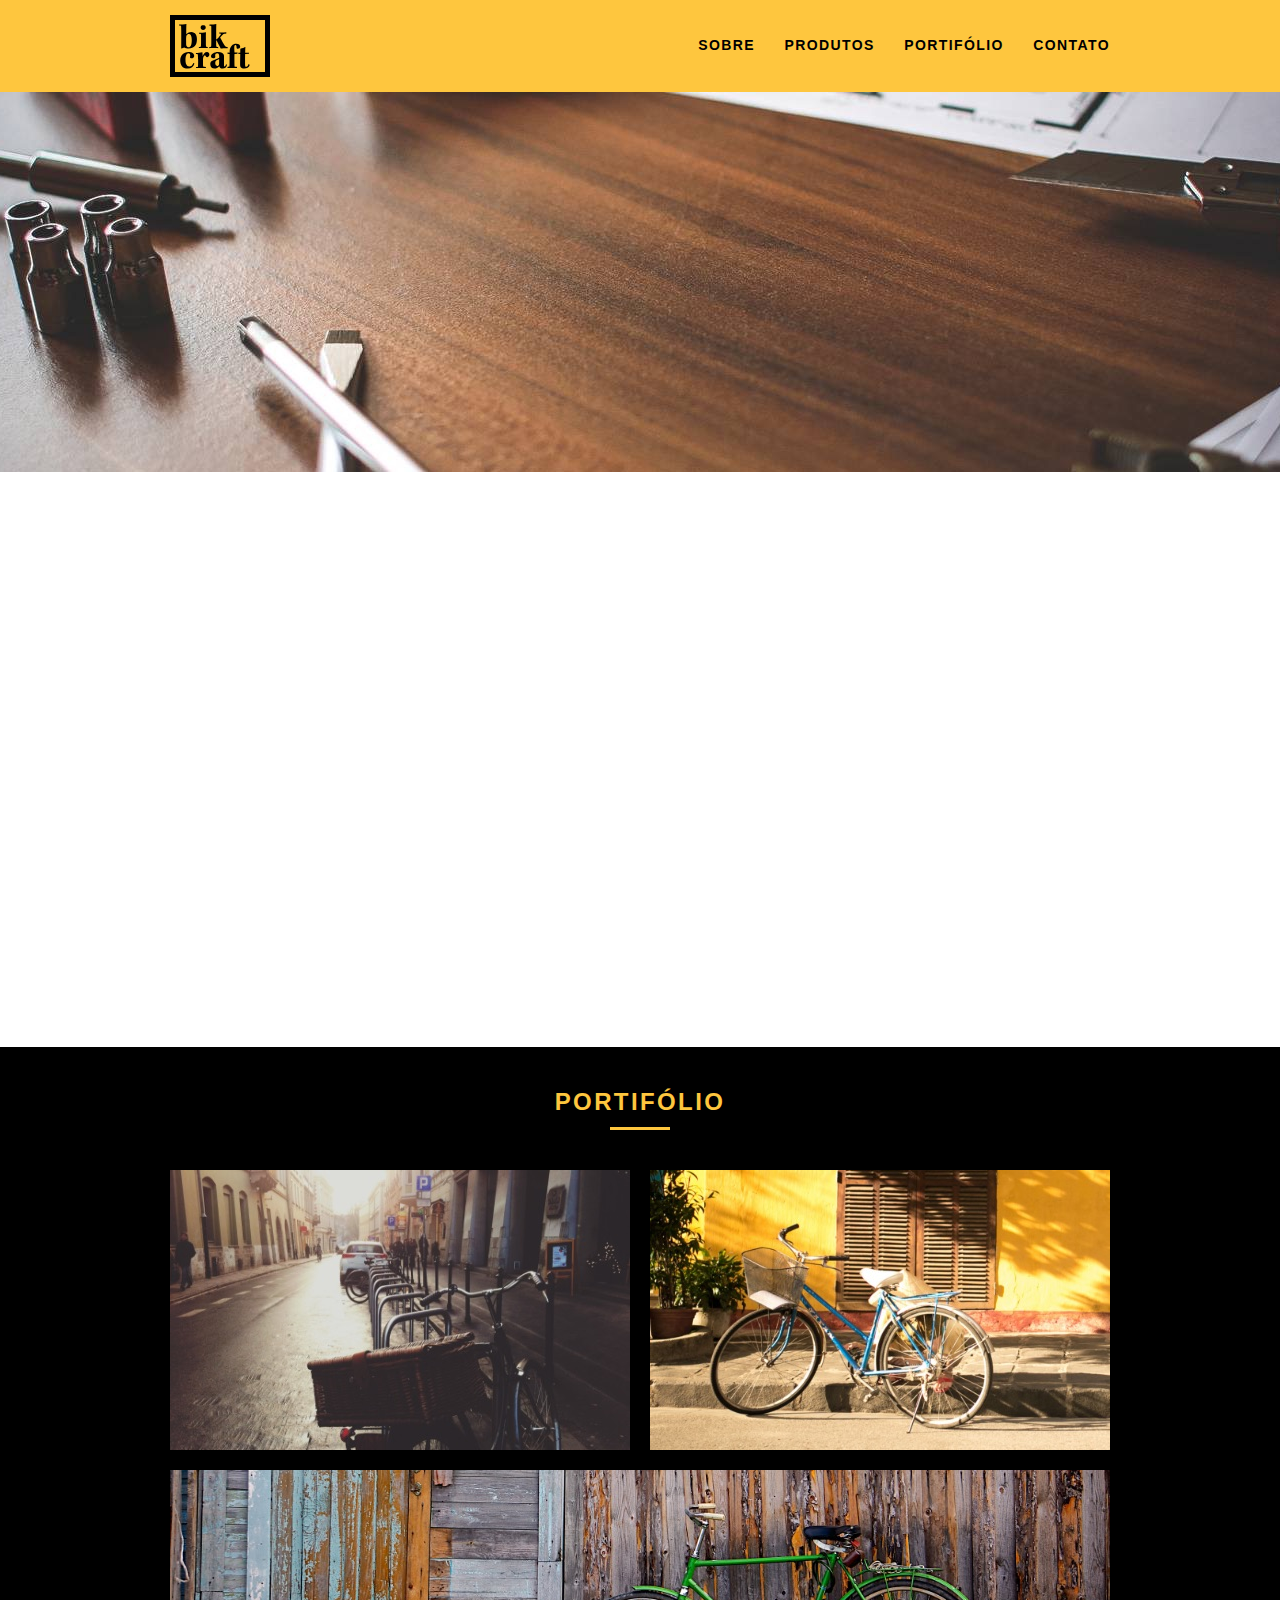
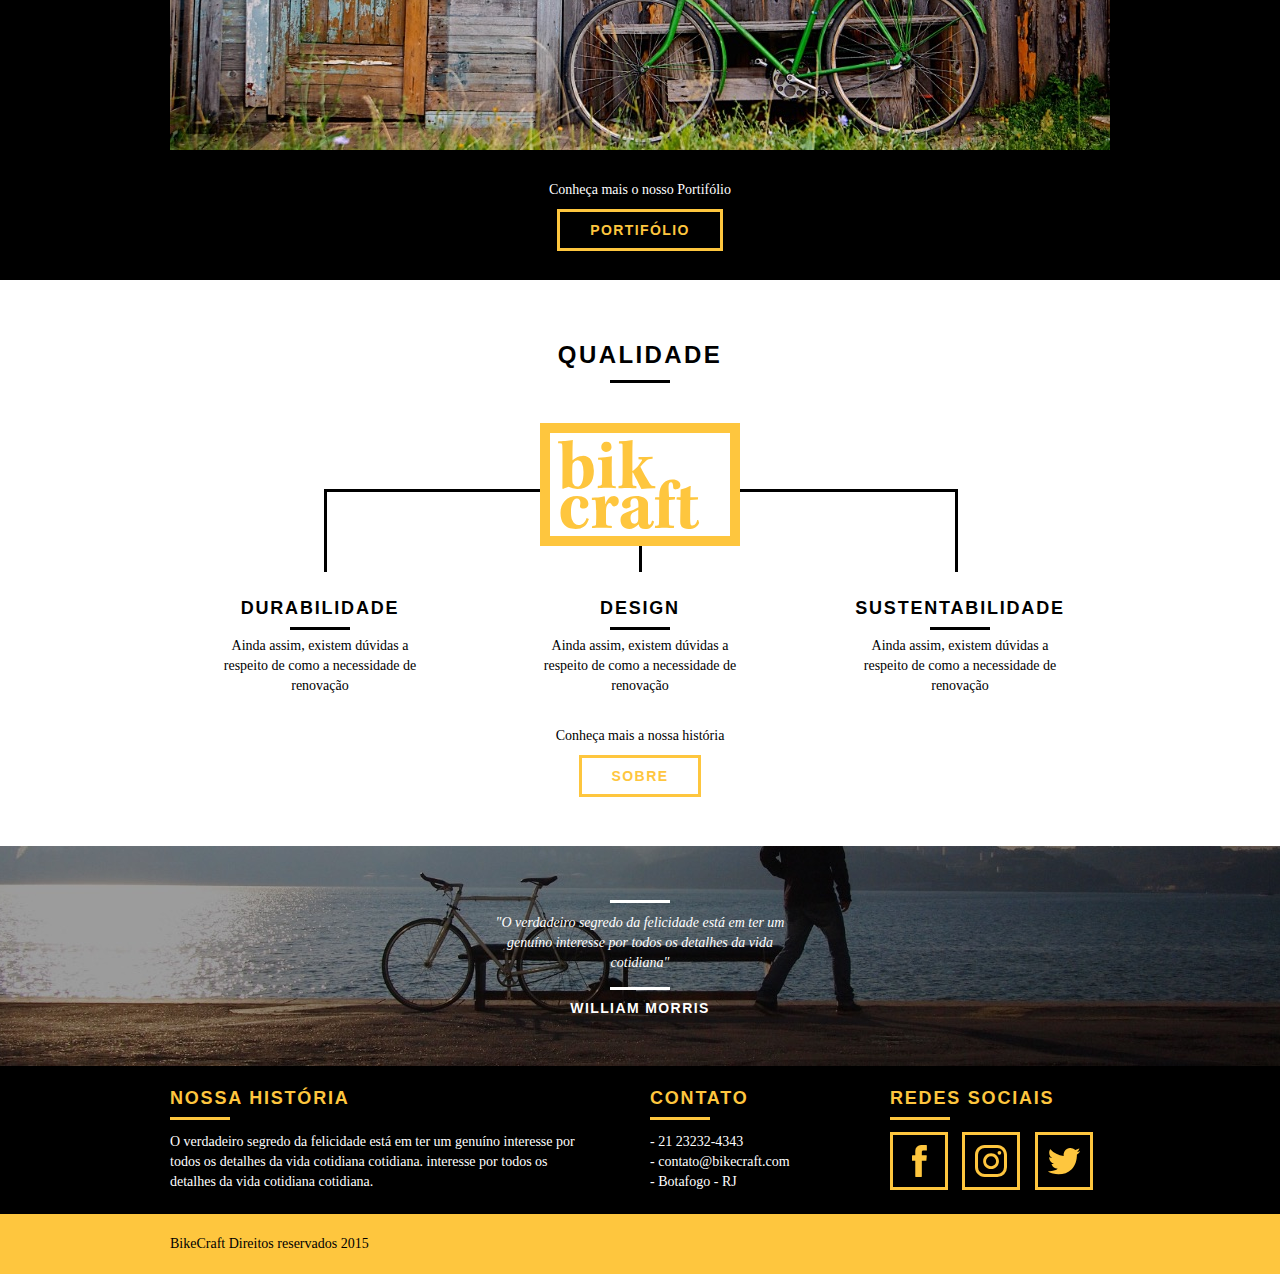
<file: index.html>
<!DOCTYPE html>
<html lang="pt-br">
	<head>
		<meta charset="utf-8">
		<title>Bikcraft</title>
		<link rel="stylesheet" href="css/normalize.css">
		<link rel="stylesheet" href="css/reset.css">
		<link rel="stylesheet" href="css/grid.css">
		<link rel="stylesheet" href="css/style.css">
		<link rel="stylesheet" href="css/responsivo.css">
		<script>document.documentElement.classList.add('js')</script>
	</head>
	<body>
			<header class= "header">
				<div class="container">
					<a href="index.html" class="grid-4">
						<img src="img/bikcraft.svg" alt="Bikcraft">
					</a>
					<nav class="grid-12 header_menu">
						<ul>
							<li><a href="sobre.html">Sobre </a></li>
							<li><a href="produtos.html">Produtos </a></li>
							<li><a href="portifolio.html">Portifólio </a></li>
							<li><a href="contato.html">Contato</a></li>
						</ul>
					</nav>
				</div>
			</header> 
			<section class="introducao" >
				<div class="container">
					<h1 data-anime = "400" class="fadeInDown" >Bicicletas Feitas a Mão</h1>
					<blockquote  data-anime = "800" class="fadeInDown quote-externo">
						<p>não tenha nada em sua casa que você não considere útil ou acretida ser bonito</p>
						<cite>WILLIAM MORRIS</cite>
					</blockquot>
					<a href="produtos.html"  data-anime = "1200" class="btn">Orçamento</a>
				</div>
			</section>

			<section class="container produtos fadeInDown"   data-anime = "1600">
				<h2 class="subtitulo">Produtos</h2>
				<ul class="produtos_list">
					<li class="grid-1-3">
						<div class="produtos_icone">
							<img src="img/produtos/passeio.svg" alt="Bikecraft passeio">
						</div>
						<h3>Passeio</h3>
						<p>Ainda assim, existem dúvidas a respeito de como a necessidade de renovação.</p>
					</li>

					<li class="grid-1-3">
						<div class="produtos_icone">
							<img src="img/produtos/esporte.svg" alt="Bikecraft passeio">
						</div>
						<h3>Esporte</h3>
						<p>Ainda assim, existem dúvidas a respeito de como a necessidade de renovação.</p>
					</li>

					<li class="grid-1-3">
						<div class="produtos_icone">
							<img src="img/produtos/retro.svg" alt="Bikecraft passeio">
						</div>
						<h3>Retro</h3>
						<p>Ainda assim, existem dúvidas a respeito de como a necessidade de renovação.</p>
					</li>
				
				</ul>

				<div class="call-to-action" >
					<p>Clique aqui e veja</p>
					<a href="produtos.html" class="btn btn-preto" >Produtos </a>
				</div>
			</section>

			<section class="portifolio">
				<div class="container">
					<h2 class="subtitulo" >Portifólio</h2>
					<ul class="portifolio_list">
						<li class="grid-8" > <img src="img/portfolio/retro.jpg" alt="Bicicleta Retro" > </img> </li>
						<li class="grid-8"> <img src="img/portfolio/passeio.jpg" alt="Bicicleta Passeio" > </img> </li>
						<li class="grid-16"> <img src="img/portfolio/esporte.jpg" alt="Bicicleta Esporte" > </img> </li>
					</ul>
					<div class="call-to-action" >
						<p>Conheça mais o nosso Portifólio</p>
						<a href="portifolio.html" class="btn " >Portifólio</a>
					</div>
				</div>
			</section>

			<section class="qualidade container" >
				<h2 class="subtitulo">Qualidade</h2>
				<img src="img/bikcraft-qualidade.svg" alt="BikeCraft">
				<ul class="qualidade_list">
					<li class="grid-1-3" >
						<h3>Durabilidade</h3>
						<p>Ainda assim, existem dúvidas a respeito de como a necessidade de renovação </p>
					</li>
					<li class="grid-1-3">
						<h3>Design</h3>
						<p>Ainda assim, existem dúvidas a respeito de como a necessidade de renovação </p>
					</li>
					<li class="grid-1-3">
						<h3>Sustentabilidade</h3>
						<p>Ainda assim, existem dúvidas a respeito de como a necessidade de renovação </p>
					</li>
				</ul>
				<div class="call-to-action" >
					<p>Conheça mais a nossa história</p>
					<a href="sobre.html" class="btn btn-preto" >Sobre</a>
				</div>
			</section>
			<section class="quebra">
				<blockquote class="quote-externo container">
					<p>"O verdadeiro segredo da felicidade está em ter um genuíno interesse por todos os detalhes da vida cotidiana"</p>
					<cite>WILLIAM MORRIS</cite>
				</blockquot>
			</section>

			<footer >
				<div class="footer">
					<div class="container">

						<div class="grid-8 footer_historia">
							<h3>Nossa História</h3>
							<p>O verdadeiro segredo da felicidade está em ter um genuíno interesse por todos os
								detalhes da vida cotidiana cotidiana. interesse por todos os detalhes da vida cotidiana cotidiana.
							</p>	
						</div>

						<div class="grid-4 footer_contato">
							<h3>Contato</h3>
							<ul>
								<li>- 21 23232-4343</li>
								<li>- contato@bikecraft.com</li>
								<li>- Botafogo - RJ</li>
							</ul>
						</div>
						<div class="grid-4 footer_redes">
							<h3>Redes Sociais</h3>
							<ul>
								<li> <a href="http://facebok.com" target="_blank" > <img src = "img/redes-sociais/facebook.svg"> </a> </li>
								<li> <a href="http://instagram.com" target="_blank" > <img src = "img/redes-sociais/instagram.svg"> </a> </li>
								<li> <a href="http://twitter.com" target="_blank" > <img src = "img/redes-sociais/twitter.svg"> </a> </li>
							</ul>
						</div>

					</div>
				</div>

				<div class="copy">
					<div class="container">
						<p class="grid-16">
							BikeCraft Direitos reservados 2015
						</p>
					</div>
				</div>

			</footer>
		<script src="./js/simple-anime.js"></script>
		<script src="./js/script.js"></script>

	</body>
</html>
</file>
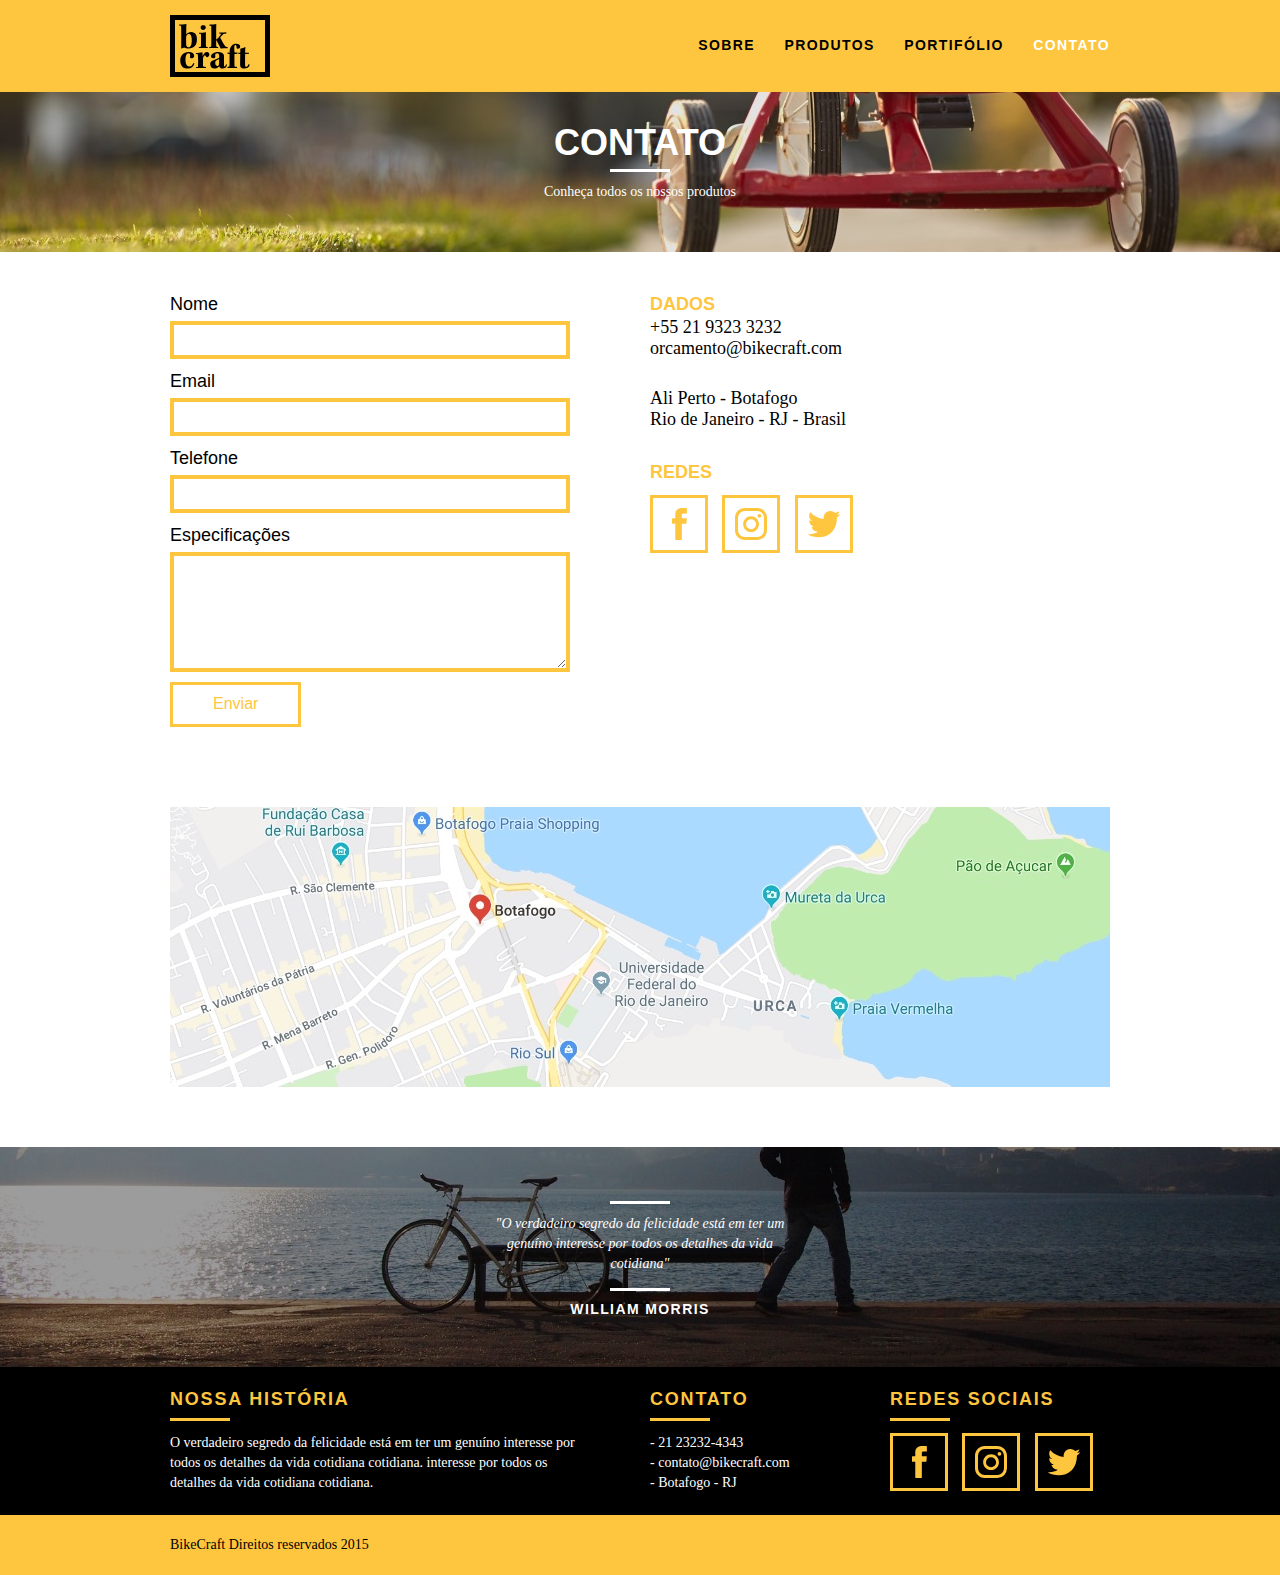
<file: contato.html>
<!DOCTYPE html>
<html lang="pt-br">
	<head>
		<meta charset="utf-8">
		<title>Bikcraft - Sobre</title>
		<link rel="stylesheet" href="css/normalize.css">
		<link rel="stylesheet" href="css/reset.css">
		<link rel="stylesheet" href="css/grid.css">
		<link rel="stylesheet" href="css/style.css">
		<link rel="stylesheet" href="css/contato.css">
		<link rel="stylesheet" href="css/responsivo.css">
		<script>document.documentElement.classList.add('js')</script>
	</head>
	<body>
			<header class= "header">
				<div class="container">
					<a href="index.html" class="grid-4">
						<img src="img/bikcraft.svg" alt="Bikcraft">
					</a>
					<nav class="grid-12 header_menu">
						<ul>
							<li><a href="sobre.html">Sobre </a></li>
							<li><a href="produtos.html" >Produtos </a></li>
							<li><a href="portifolio.html">Portifólio </a></li>
							<li><a href="contato.html" class="menu-ativo">Contato</a></li>
						</ul>
					</nav>
				</div>
			</header>
			<section class="introducao-interna interna-contato" >
				<div class="container">
					<h1>Contato</h1>
					<p>Conheça todos os nossos produtos</p>
				</div>
			</section>

			<section class="contato container">
				<form id="form-orcamento" class="contato-form grid-8">
					<label for="nome">Nome</label>
					<input type="text" id="nome">

					<label for="email">Email</label>
					<input type="text" id="email">
					<label for="telefone">Telefone</label>
					<input type="text" id="telefone">

					<label for="espec">Especificações</label>
					<textarea id="espec"></textarea>

					<button type="submit" class="btn-preto">Enviar</button>
				</form>
					<div class="contato_dados grid-8">
						<h3>Dados</h3>
						<span>+55 21 9323 3232</span>
						<span>orcamento@bikecraft.com</span>
						<span>Ali Perto - Botafogo</span>
						<span>Rio de Janeiro - RJ - Brasil</span>
						<h3>Redes</h3>
						<ul>
							<li> <a href="http://facebok.com" target="_blank" > <img src = "img/redes-sociais/facebook.svg"> </a> </li>
							<li> <a href="http://instagram.com" target="_blank" > <img src = "img/redes-sociais/instagram.svg"> </a> </li>
							<li> <a href="http://twitter.com" target="_blank" > <img src = "img/redes-sociais/twitter.svg"> </a> </li>
						</ul>
					</div>
			</section>
			<section class="container contato-mapa">
				<a class="grid-16" href="http://google.com" target="_blank"><img src="img/endereco-bikcraft.jpg" alt="Endereço BikeCraft"></a>
			</section>



			<section class="quebra">
				<blockquote class="quote-externo container">
					<p>"O verdadeiro segredo da felicidade está em ter um genuíno interesse por todos os detalhes da vida cotidiana"</p>
					<cite>WILLIAM MORRIS</cite>
				</blockquot>
			</section>

			<footer >
				<div class="footer">
					<div class="container">

						<div class="grid-8 footer_historia">
							<h3>Nossa História</h3>
							<p>O verdadeiro segredo da felicidade está em ter um genuíno interesse por todos os
								detalhes da vida cotidiana cotidiana. interesse por todos os detalhes da vida cotidiana cotidiana.
							</p>	
						</div>

						<div class="grid-4 footer_contato">
							<h3>Contato</h3>
							<ul>
								<li>- 21 23232-4343</li>
								<li>- contato@bikecraft.com</li>
								<li>- Botafogo - RJ</li>
							</ul>
						</div>
						<div class="grid-4 footer_redes">
							<h3>Redes Sociais</h3>
							<ul>
								<li> <a href="http://facebok.com" target="_blank" > <img src = "img/redes-sociais/facebook.svg"> </a> </li>
								<li> <a href="http://instagram.com" target="_blank" > <img src = "img/redes-sociais/instagram.svg"> </a> </li>
								<li> <a href="http://twitter.com" target="_blank" > <img src = "img/redes-sociais/twitter.svg"> </a> </li>
							</ul>
						</div>

					</div>
				</div>

				<div class="copy">
					<div class="container">
						<p class="grid-16">
							BikeCraft Direitos reservados 2015
						</p>
					</div>
				</div>
			</footer>

	</body>
</html>
</file>
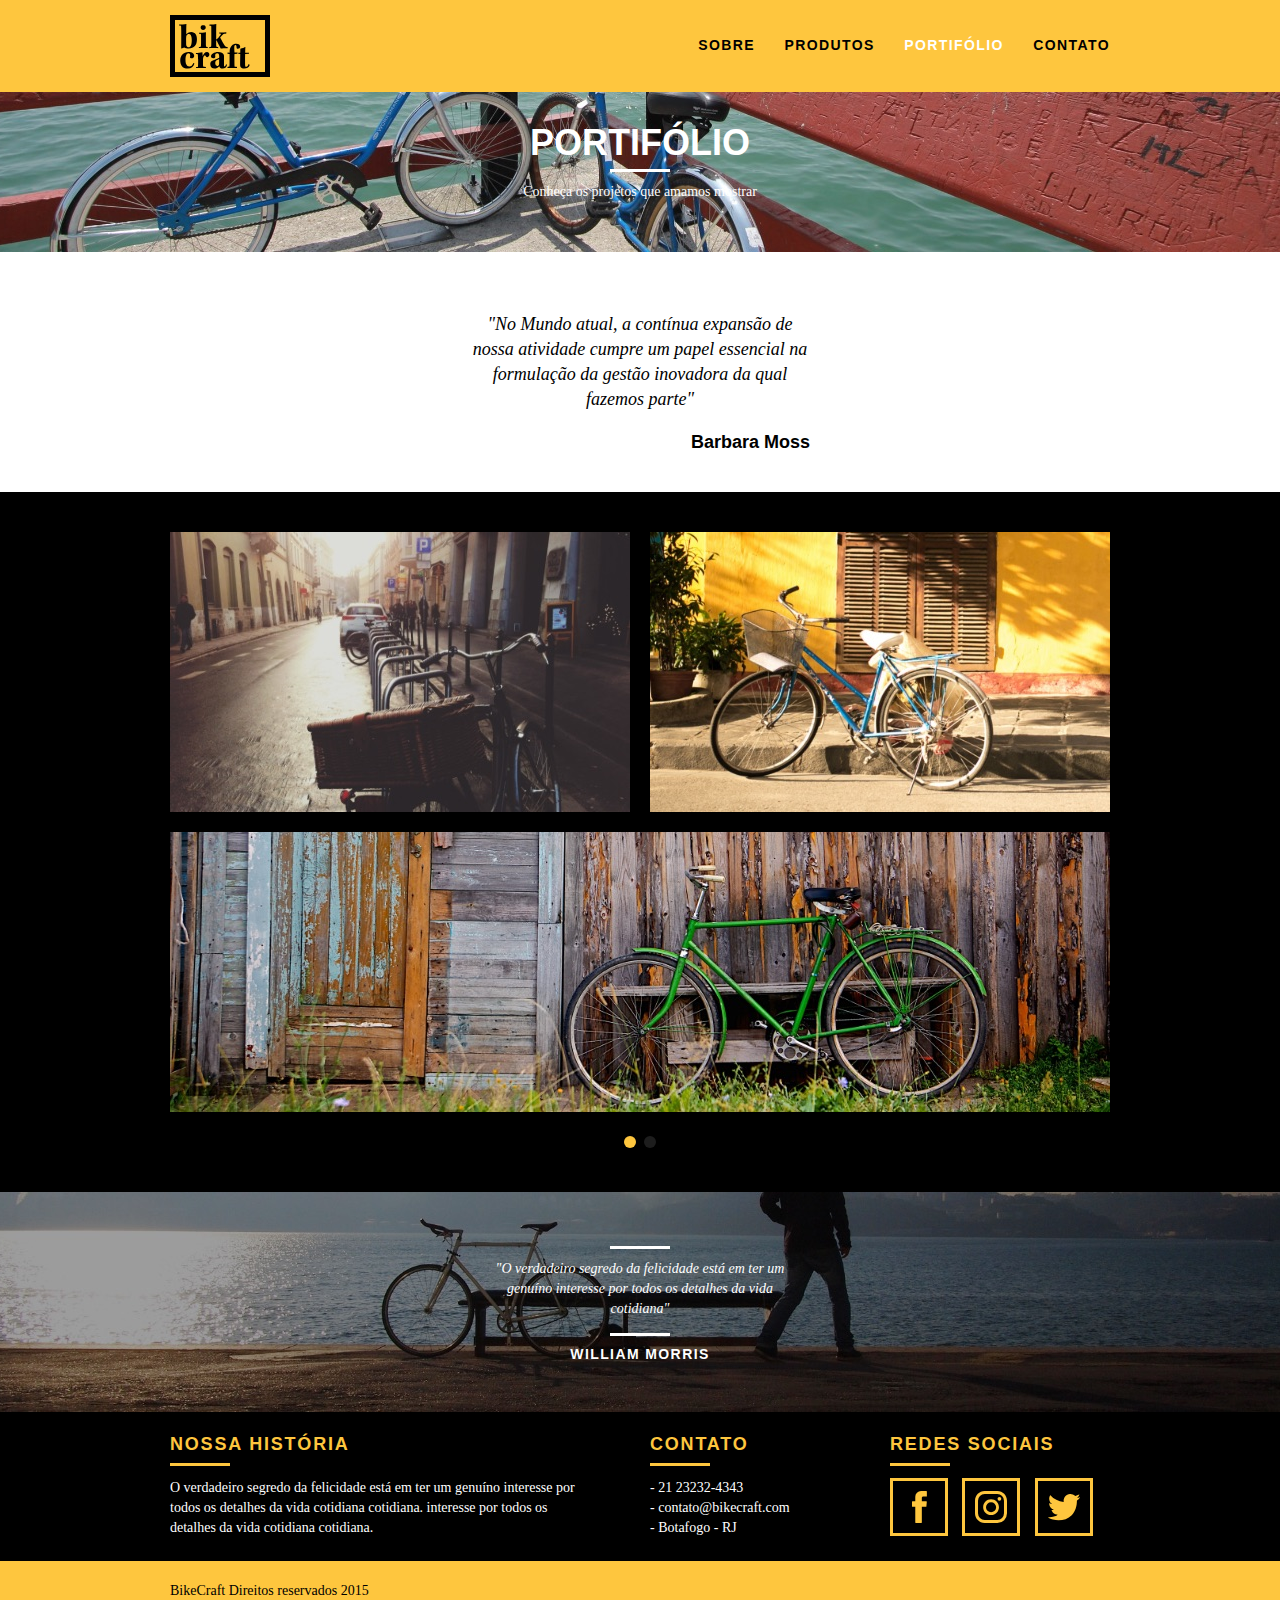
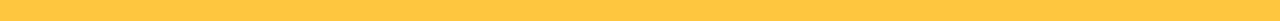
<file: portifolio.html>
<!DOCTYPE html>
<html lang="pt-br">
	<head>
		<meta charset="utf-8">
		<title>Bikcraft - Portifólio</title>
		<link rel="stylesheet" href="css/normalize.css">
		<link rel="stylesheet" href="css/reset.css">
		<link rel="stylesheet" href="css/grid.css">
		<link rel="stylesheet" href="css/style.css">
		<link rel="stylesheet" href="css/portifolio.css">
		<link rel="stylesheet" href="css/responsivo.css">
		<script>document.documentElement.classList.add('js')</script>
	</head>
	<body>
			<header class= "header">
				<div class="container">
					<a href="index.html" class="grid-4">
						<img src="img/bikcraft.svg" alt="Bikcraft">
					</a>
					<nav class="grid-12 header_menu">
						<ul>
							<li><a href="sobre.html" >Sobre </a></li>
							<li><a href="produtos.html">Produtos </a></li>
							<li><a href="portifolio.html" class="menu-ativo">Portifólio </a></li>
							<li><a href="contato.html">Contato</a></li>
						</ul>
					</nav>
				</div>
			</header>
			<section class="introducao-interna interna-portifolio" >
				<div class="container">
					<h1>Portifólio</h1>
					<p>Conheça os projetos que amamos mostrar</p>
				</div>
			</section>

			
			<section class="container"  data-slide="quote">
				<blockquote class="quote-cliente">
					<p>
						"No Mundo atual, a contínua expansão de nossa atividade cumpre um papel
						essencial na formulação da gestão inovadora da qual fazemos parte"
					</p>
					<cite>
						Barbara Moss
					</cite>
				</blockquote>

				<blockquote class="quote-cliente">
					<p>
						"Nada melhor do que dar um rolê com a minha bikeCraft na orla.
						Essa é a minha companheira mais fiel, nunca me traiu e está sem a minha disposição"
					</p>
					<cite>
						Jhony Rato
					</cite>
				</blockquote>

				<blockquote class="quote-cliente">
					<p>
						"No Mundo atual, a contínua expansão de nossa atividade cumpre um papel
						essencial na formulação da gestão inovadora da qual fazemos parte"
					</p>
					<cite>
						Benardo
					</cite>
				</blockquote>

			</section>

			<section class="portifolio">
				<div class="container" data-slide="portifolio">
					<ul class="portifolio_list">
						<li class="grid-8" > <img src="img/portfolio/retro.jpg" alt="Bicicleta Retro" > </img> </li>
						<li class="grid-8"> <img src="img/portfolio/passeio.jpg" alt="Bicicleta Passeio" > </img> </li>
						<li class="grid-16"> <img src="img/portfolio/esporte.jpg" alt="Bicicleta Esporte" > </img> </li>
					</ul>
					<ul class="portifolio_list">
						<li class="grid-8"> <img src="img/portfolio/passeio.jpg" alt="Bicicleta Passeio" > </img> </li>
						<li class="grid-8" > <img src="img/portfolio/retro.jpg" alt="Bicicleta Retro" > </img> </li>
						<li class="grid-16"> <img src="img/portfolio/esporte.jpg" alt="Bicicleta Esporte" > </img> </li>
					</ul>
				</div>
			</section>


			</section>
			<section class="quebra">
				<blockquote class="quote-externo container">
					<p>"O verdadeiro segredo da felicidade está em ter um genuíno interesse por todos os detalhes da vida cotidiana"</p>
					<cite>WILLIAM MORRIS</cite>
				</blockquote>
			</section>

			<footer >
				<div class="footer">
					<div class="container">

						<div class="grid-8 footer_historia">
							<h3>Nossa História</h3>
							<p>O verdadeiro segredo da felicidade está em ter um genuíno interesse por todos os
								detalhes da vida cotidiana cotidiana. interesse por todos os detalhes da vida cotidiana cotidiana.
							</p>	
						</div>

						<div class="grid-4 footer_contato">
							<h3>Contato</h3>
							<ul>
								<li>- 21 23232-4343</li>
								<li>- contato@bikecraft.com</li>
								<li>- Botafogo - RJ</li>
							</ul>
						</div>
						<div class="grid-4 footer_redes">
							<h3>Redes Sociais</h3>
							<ul>
								<li> <a href="http://facebok.com" target="_blank" > <img src = "img/redes-sociais/facebook.svg"> </a> </li>
								<li> <a href="http://instagram.com" target="_blank" > <img src = "img/redes-sociais/instagram.svg"> </a> </li>
								<li> <a href="http://twitter.com" target="_blank" > <img src = "img/redes-sociais/twitter.svg"> </a> </li>
							</ul>
						</div>

					</div>
				</div>

				<div class="copy">
					<div class="container">
						<p class="grid-16">
							BikeCraft Direitos reservados 2015
						</p>
					</div>
				</div>


			</footer>
			<script src="./js/simple-anime.js"></script>
			<script src="./js/simple-slide.js"></script>
			<script src="./js/script.js"></script>

	</body>
</html>
</file>
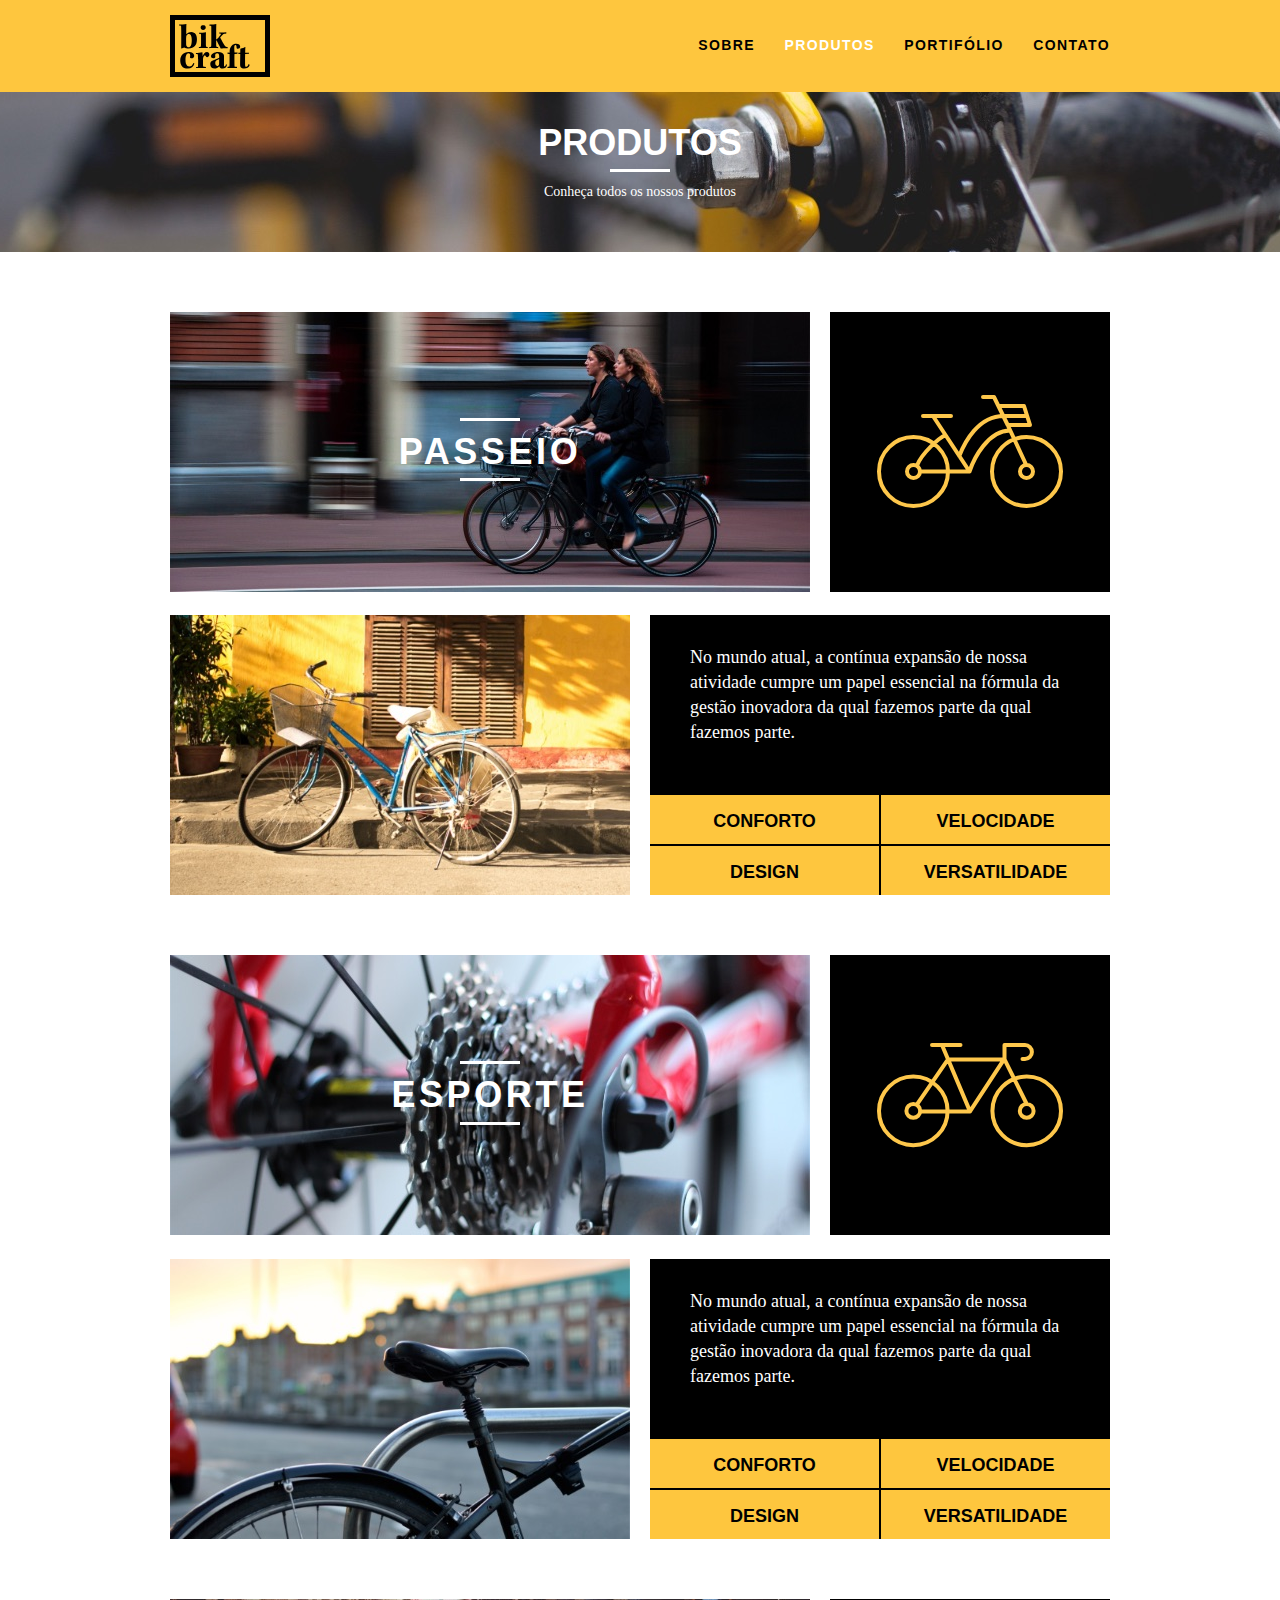
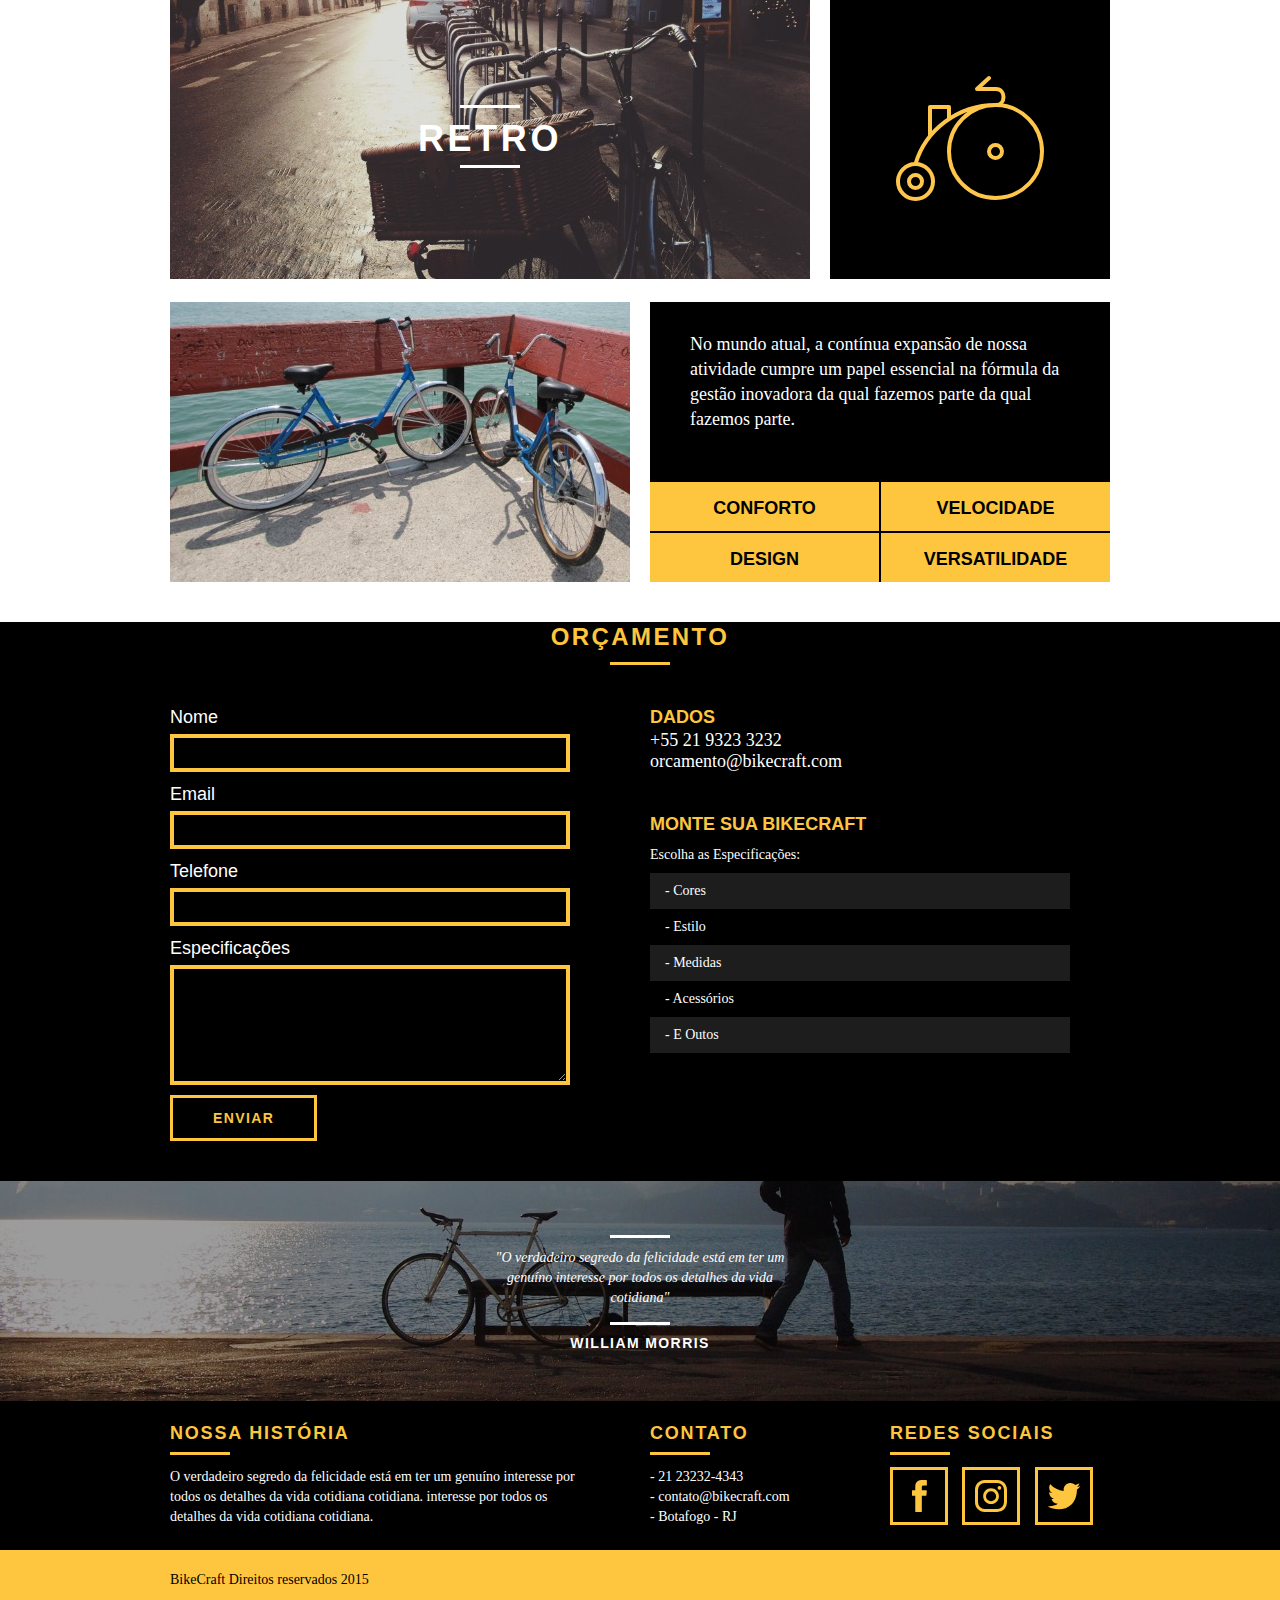
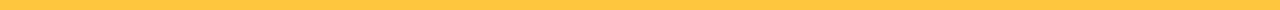
<file: produtos.html>
<!DOCTYPE html>
<html lang="pt-br">
	<head>
		<meta charset="utf-8">
		<title>Bikcraft - Sobre</title>
		<link rel="stylesheet" href="css/normalize.css">
		<link rel="stylesheet" href="css/reset.css">
		<link rel="stylesheet" href="css/grid.css">
		<link rel="stylesheet" href="css/style.css">
		<link rel="stylesheet" href="css/produtos.css">
		<link rel="stylesheet" href="css/responsivo.css">
		<script>document.documentElement.classList.add('js')</script>
	</head>
	<body>
			<header class= "header">
				<div class="container">
					<a href="index.html" class="grid-4">
						<img src="img/bikcraft.svg" alt="Bikcraft">
					</a>
					<nav class="grid-12 header_menu">
						<ul>
							<li><a href="sobre.html">Sobre </a></li>
							<li><a href="produtos.html" class="menu-ativo">Produtos </a></li>
							<li><a href="portifolio.html">Portifólio </a></li>
							<li><a href="contato.html">Contato</a></li>
						</ul>
					</nav>
				</div>
			</header>
			<section class="introducao-interna interna-produtos" >
				<div class="container">
					<h1>Produtos</h1>
					<p>Conheça todos os nossos produtos</p>
				</div>
			</section>


			<section class="container produto-item">
				<div class="grid-11">
					<img src="img/produtos/bikcraft-passeio-1.jpg" alt="passeio-BikeCraft">
					<h2>Passeio</h2>
				</div>
				<div class="grid-5 produto-icone">
					<img src="img/produtos/passeio.svg">
				</div>
				<div class="grid-8">
					<img src="img/produtos/bikcraft-passeio-2.jpg" alt="passeio-BikeCraft">
				</div>
				<div class="grid-8 produto-info">
					<p>No mundo atual, a contínua expansão de nossa atividade cumpre um papel essencial na
						fórmula da gestão inovadora da qual fazemos parte da qual fazemos parte.
					</p>
					<ul>
						<li>Conforto</li>
						<li>Velocidade</li>
						<li>Design</li>
						<li>Versatilidade</li>
					</ul>
				</div>

			</section>

			<section class="container produto-item">
				<div class="grid-11">
					<img src="img/produtos/bikcraft-esporte-1.jpg" alt="esporte-BikeCraft">
					<h2>Esporte</h2>
				</div>
				<div class="grid-5 produto-icone">
					<img src="img/produtos/esporte.svg">
				</div>
				<div class="grid-8">
					<img src="img/produtos/bikcraft-esporte-2.jpg" alt="esporte-BikeCraft">
				</div>
				<div class="grid-8 produto-info">
					<p>No mundo atual, a contínua expansão de nossa atividade cumpre um papel essencial na
						fórmula da gestão inovadora da qual fazemos parte da qual fazemos parte.
					</p>
					<ul>
						<li>Conforto</li>
						<li>Velocidade</li>
						<li>Design</li>
						<li>Versatilidade</li>
					</ul>
				</div>
			</section>

			<section class="container produto-item">
				<div class="grid-11">
					<img src="img/produtos/bikcraft-retro-1.jpg" alt="retro-BikeCraft">
					<h2>Retro</h2>
				</div>
				<div class="grid-5 produto-icone">
					<img src="img/produtos/retro.svg">
				</div>
				<div class="grid-8">
					<img src="img/produtos/bikcraft-retro-2.jpg" alt="retro-BikeCraft">
				</div>
				<div class="grid-8 produto-info">
					<p>No mundo atual, a contínua expansão de nossa atividade cumpre um papel essencial na
						fórmula da gestão inovadora da qual fazemos parte da qual fazemos parte.
					</p>
					<ul>
						<li>Conforto</li>
						<li>Velocidade</li>
						<li>Design</li>
						<li>Versatilidade</li>
					</ul>
				</div>
			</section>

			<section class="orcamento">
				<div class="container">
					<h2 class="subtitulo">Orçamento</h2>
					<form id="form-orcamento" class="form grid-8">
						<label for="nome">Nome</label>
						<input type="text" id="nome">

						<label for="email">Email</label>
						<input type="text" id="email">

						<label for="telefone">Telefone</label>
						<input type="text" id="telefone">

						<label for="espec">Especificações</label>
						<textarea id="espec"></textarea>

						<button type="submit" class="btn">Enviar</button>
					</form>
					<div class="orcamento_dados grid-8">
						<h3>Dados</h3>
						<span>+55 21 9323 3232</span>
						<span class="dados_email">orcamento@bikecraft.com</span>
						<h3>Monte sua BikeCraft</h3>
						<p>Escolha as Especificações:</p>
						<ul>
							<li>- Cores</li>
							<li>- Estilo</li>
							<li>- Medidas</li>
							<li>- Acessórios</li>
							<li>- E Outos</li>
						</ul>
					</div>
				</div>
			</section>


			<section class="quebra">
				<blockquote class="quote-externo container">
					<p>"O verdadeiro segredo da felicidade está em ter um genuíno interesse por todos os detalhes da vida cotidiana"</p>
					<cite>WILLIAM MORRIS</cite>
				</blockquot>
			</section>

			<footer >
				<div class="footer">
					<div class="container">

						<div class="grid-8 footer_historia">
							<h3>Nossa História</h3>
							<p>O verdadeiro segredo da felicidade está em ter um genuíno interesse por todos os
								detalhes da vida cotidiana cotidiana. interesse por todos os detalhes da vida cotidiana cotidiana.
							</p>	
						</div>

						<div class="grid-4 footer_contato">
							<h3>Contato</h3>
							<ul>
								<li>- 21 23232-4343</li>
								<li>- contato@bikecraft.com</li>
								<li>- Botafogo - RJ</li>
							</ul>
						</div>
						<div class="grid-4 footer_redes">
							<h3>Redes Sociais</h3>
							<ul>
								<li> <a href="http://facebok.com" target="_blank" > <img src = "img/redes-sociais/facebook.svg"> </a> </li>
								<li> <a href="http://instagram.com" target="_blank" > <img src = "img/redes-sociais/instagram.svg"> </a> </li>
								<li> <a href="http://twitter.com" target="_blank" > <img src = "img/redes-sociais/twitter.svg"> </a> </li>
							</ul>
						</div>

					</div>
				</div>

				<div class="copy">
					<div class="container">
						<p class="grid-16">
							BikeCraft Direitos reservados 2015
						</p>
					</div>
				</div>
			</footer>

			<script src="./js/simple-anime.js"></script>
			<script src="./js/script.js"></script>

	</body>
</html>
</file>
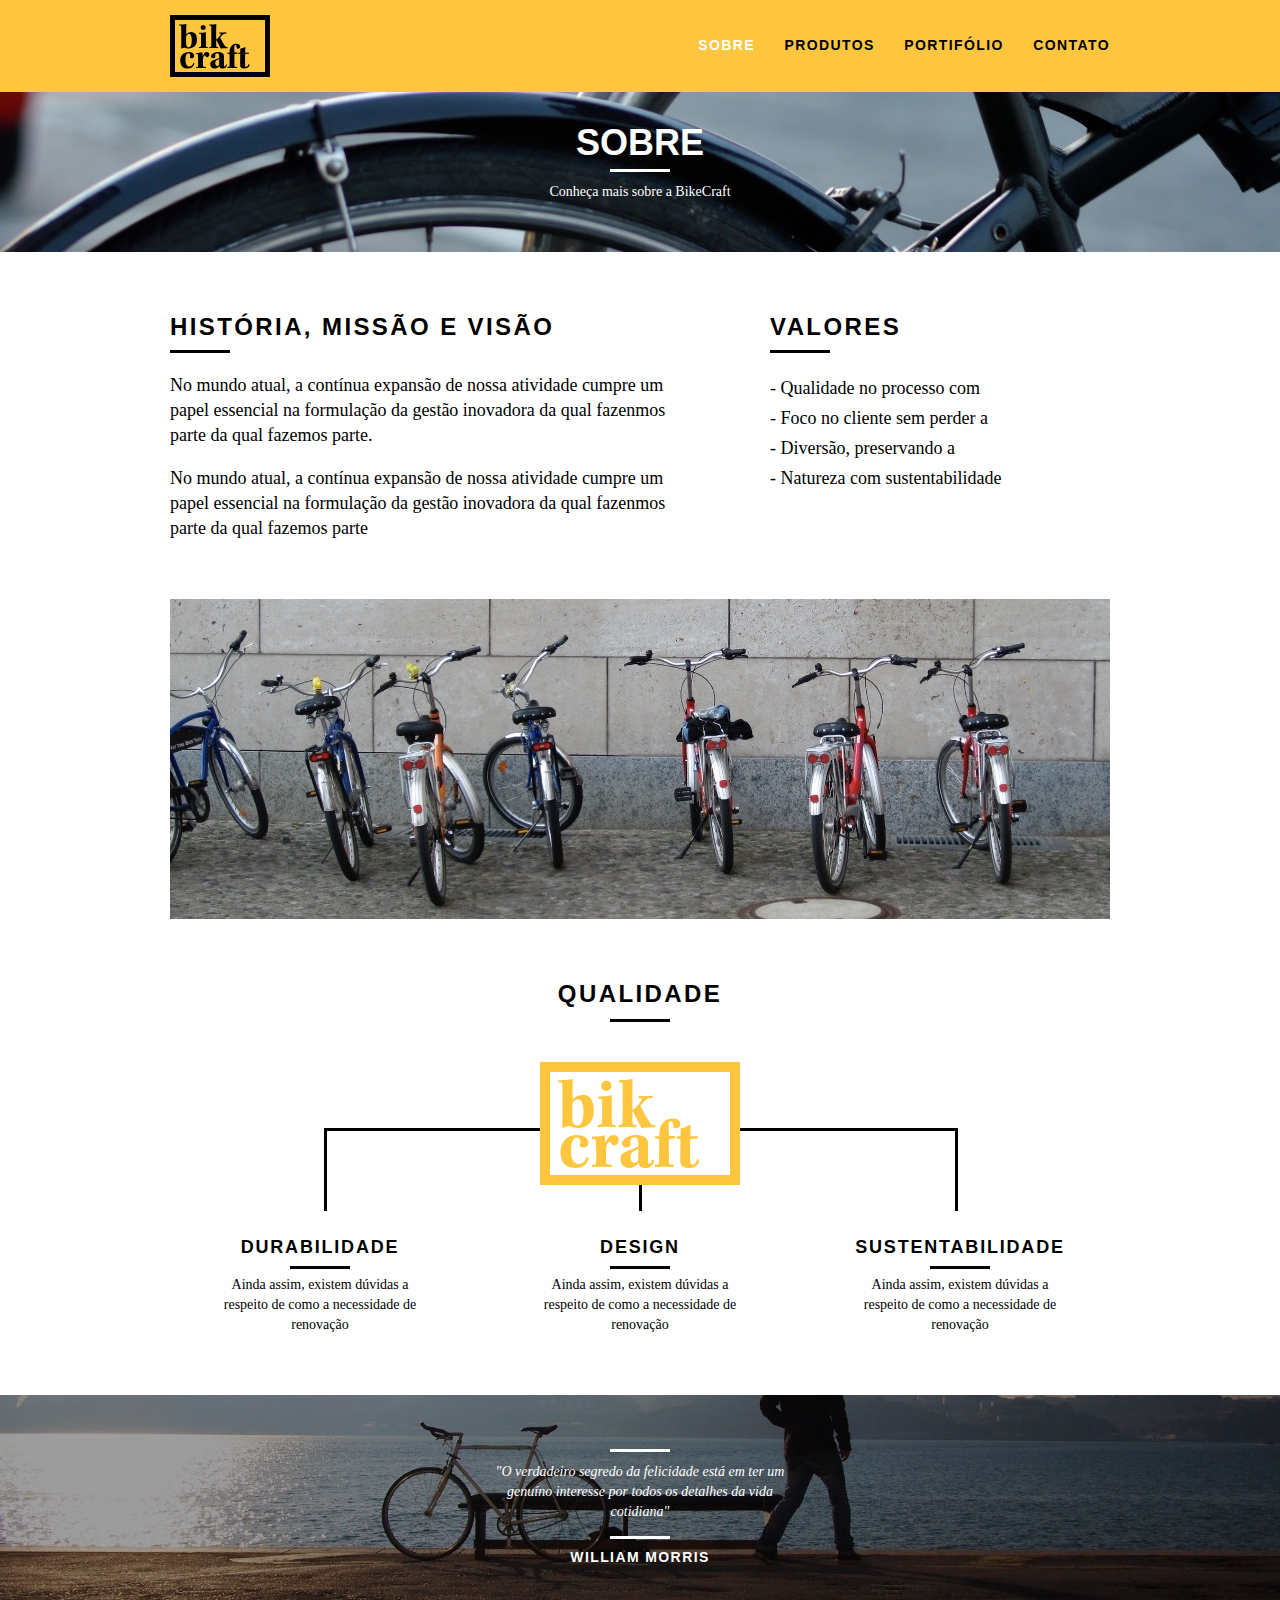
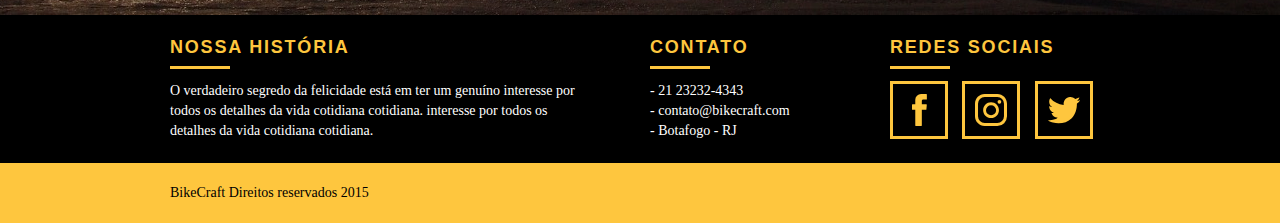
<file: sobre.html>
<!DOCTYPE html>
<html lang="pt-br">
	<head>
		<meta charset="utf-8">
		<title>Bikcraft - Sobre</title>
		<link rel="stylesheet" href="css/normalize.css">
		<link rel="stylesheet" href="css/reset.css">
		<link rel="stylesheet" href="css/grid.css">
		<link rel="stylesheet" href="css/style.css">
		<link rel="stylesheet" href="css/sobre.css">
		<link rel="stylesheet" href="css/responsivo.css">
		<script>document.documentElement.classList.add('js')</script>
	</head>
	<body>
			<header class= "header">
				<div class="container">
					<a href="index.html" class="grid-4">
						<img src="img/bikcraft.svg" alt="Bikcraft">
					</a>
					<nav class="grid-12 header_menu">
						<ul>
							<li><a href="sobre.html" class="menu-ativo">Sobre </a></li>
							<li><a href="produtos.html">Produtos </a></li>
							<li><a href="portifolio.html">Portifólio </a></li>
							<li><a href="contato.html">Contato</a></li>
						</ul>
					</nav>
				</div>
			</header>
			<section class="introducao-interna interna-sobre" >
				<div class="container">
					<h1>Sobre</h1>
					<p>Conheça mais sobre a BikeCraft</p>
				</div>
			</section>

			<section class="missao-sobre container">
				<div class="grid-10">
					<h2 class="subtitulo-interno" > História, Missão e Visão </h2>
					<p> No mundo atual, a contínua expansão de nossa atividade cumpre um papel essencial
						na formulação da gestão inovadora da qual fazenmos parte da qual fazemos parte.
					</p>
					<p>No mundo atual, a contínua expansão de nossa atividade cumpre um papel essencial
						na formulação da gestão inovadora da qual fazenmos parte da qual fazemos parte
					</p>
				</div>

				<div class="grid-6">
					<h2 class="subtitulo-interno">Valores</h2>
					<ul>
						<li>- Qualidade no processo com</li>
						<li>- Foco no cliente sem perder a</li>
						<li>- Diversão, preservando a</li>
						<li>- Natureza com sustentabilidade</li>
					</ul>
				</div>

				<div class="grid-16 foto-equipe">
					<img src="img/equipe-bikcraft.jpg" alt="Equipe Bikecraft">
				</div>

			</section>

			
			<section class="qualidade container" >
				<h2 class="subtitulo">Qualidade</h2>
				<img src="img/bikcraft-qualidade.svg" alt="BikeCraft">
				<ul class="qualidade_list">
					<li class="grid-1-3" >
						<h3>Durabilidade</h3>
						<p>Ainda assim, existem dúvidas a respeito de como a necessidade de renovação </p>
					</li>
					<li class="grid-1-3">
						<h3>Design</h3>
						<p>Ainda assim, existem dúvidas a respeito de como a necessidade de renovação </p>
					</li>
					<li class="grid-1-3">
						<h3>Sustentabilidade</h3>
						<p>Ainda assim, existem dúvidas a respeito de como a necessidade de renovação </p>
					</li>
				</ul>

			</section>
			<section class="quebra">
				<blockquote class="quote-externo container">
					<p>"O verdadeiro segredo da felicidade está em ter um genuíno interesse por todos os detalhes da vida cotidiana"</p>
					<cite>WILLIAM MORRIS</cite>
				</blockquot>
			</section>

			<footer >
				<div class="footer">
					<div class="container">

						<div class="grid-8 footer_historia">
							<h3>Nossa História</h3>
							<p>O verdadeiro segredo da felicidade está em ter um genuíno interesse por todos os
								detalhes da vida cotidiana cotidiana. interesse por todos os detalhes da vida cotidiana cotidiana.
							</p>	
						</div>

						<div class="grid-4 footer_contato">
							<h3>Contato</h3>
							<ul>
								<li>- 21 23232-4343</li>
								<li>- contato@bikecraft.com</li>
								<li>- Botafogo - RJ</li>
							</ul>
						</div>
						<div class="grid-4 footer_redes">
							<h3>Redes Sociais</h3>
							<ul>
								<li> <a href="http://facebok.com" target="_blank" > <img src = "img/redes-sociais/facebook.svg"> </a> </li>
								<li> <a href="http://instagram.com" target="_blank" > <img src = "img/redes-sociais/instagram.svg"> </a> </li>
								<li> <a href="http://twitter.com" target="_blank" > <img src = "img/redes-sociais/twitter.svg"> </a> </li>
							</ul>
						</div>

					</div>
				</div>

				<div class="copy">
					<div class="container">
						<p class="grid-16">
							BikeCraft Direitos reservados 2015
						</p>
					</div>
				</div>


			</footer>

			<script src="./js/simple-anime.js"></script>
			<script src="./js/script.js"></script>
			
	</body>
</html>
</file>
<file: css/grid.css>
*, *:before, *:after {
  -webkit-box-sizing: border-box; 
  -moz-box-sizing: border-box; 
  box-sizing: border-box;
}
/*  O container vai dimensionar o nosso grid */
.container {
	width: 960px;
	margin: 0 auto;
	padding: 0px;
	position: relative;
}

/* clearfix  */
/* Se um contanier tive apenas elementos flutuantes ele vai acabar sem altura
alguma portanto é necessário usar esses comandos float possuem as suas características
ignoradas pelo elemento pai (container) por isso para injetar elemento depois edeum float
é necessario limpar a flutuação */
/* : after e :before criam pseudos elementos antes e depois o content vai adicionar conteudo
nesses elementos e o clear vai limpar o float desse pseudo elemento e o both vai limpar em ambos os lados left e rigth */
.container:after, .container:before {
	content: " ";
	display: table;
}

.container:after {
	clear: both;
}

/* Partes do grid */
.grid-1, .grid-2, .grid-3, .grid-4, .grid-5, .grid-6, .grid-7, .grid-8, .grid-9, .grid-10, .grid-11, .grid-12, .grid-13, .grid-14, .grid-15, .grid-16, .grid-1-3 {
	float: left;
	margin-left: 10px;
	margin-right: 10px;
}

.grid-1 	{width: 40px;}
.grid-2 	{width: 100px;}
.grid-3 	{width: 160px;}
.grid-4 	{width: 220px;}
.grid-5 	{width: 280px;}
.grid-6 	{width: 340px;}
.grid-7 	{width: 400px;}
.grid-8 	{width: 460px;}
.grid-9 	{width: 520px;}
.grid-10 	{width: 580px;}
.grid-11 	{width: 640px;}
.grid-12 	{width: 700px;}
.grid-13 	{width: 760px;}
.grid-14 	{width: 820px;}
.grid-15 	{width: 880px;}
.grid-16 	{width: 940px;}
.grid-1-3	{width: 300px;}

@media only screen and (min-width:788px) and (max-width:979px){
	.container {
		width: 768px;
	}
	.grid-1 	{width: 28px;}
	.grid-2 	{width: 76px;}
	.grid-3 	{width: 124px;}
	.grid-4 	{width: 172px;}
	.grid-5 	{width: 220px;}
	.grid-6 	{width: 268px;}
	.grid-7 	{width: 316px;}
	.grid-8 	{width: 364px;}
	.grid-9 	{width: 412px;}
	.grid-10 	{width: 460px;}
	.grid-11 	{width: 508px;}
	.grid-12 	{width: 556px;}
	.grid-13 	{width: 604px;}
	.grid-14 	{width: 652px;}
	.grid-15 	{width: 700px;}
	.grid-16 	{width: 748px;}
	.grid-1-3	{width: 236px;}

}

@media only screen and  (max-width:787px){
	.container {
		width: 300px;
	}
	.grid-1, .grid-2, .grid-3, .grid-4, .grid-5, .grid-6, .grid-7, .grid-8, .grid-9, .grid-10, .grid-11, .grid-12, .grid-13, .grid-14, .grid-15, .grid-16, .grid-1-3 {
		width: 300px;
		margin: 0 0 20px 0;
		float: none;
	}
}
</file>
<file: css/style.css>
/* Estilos Gerais */
body{
    font-family: Arial, Helvetica, sans-serif;
}
p{
	font-family: Georgia, 'Times New Roman', serif;
	font-size: 14px;
	line-height: 20px;
}
img{
	display: block;
	max-width: 100%;
}
.btn{
	border: 3px solid #fec63e;
	padding: 10px 30px;
	color: #fec63e;
	font-size: 14px;
	line-height: 20px;
	text-transform: uppercase;
	letter-spacing: 0.1em;
	font-weight: bold;
}
.btn:hover{
	color: #FFF;
	border-color: #FFF;
}
.btn-preto:hover{
	color: #000;
	border-color: #000;
}
.btn-preto{
	color: #fec63e;
	border-color: #fec63e;
	border: 3px solid #fec63e;
}
.subtitulo{
	font-size: 24px;
	font-weight: bold;
	line-height: 30px;
	color: #000;
	letter-spacing: 0.1em;
	text-transform: uppercase;
	text-align: center;
	margin-bottom: 40px;
}
.subtitulo::after{
	content: "";
	display: block;
	height: 3px;
	width: 60px;
	background:black;
	margin: 10px auto;
}

.subtitulo-interno{
	font-size: 24px;
	font-weight: bold;
	line-height: 30px;
	color: #000;
	letter-spacing: 0.1em;
	text-transform: uppercase;
	margin-bottom: 20px;
}
.subtitulo-interno::after{
	content: "";
	display: block;
	height: 3px;
	width: 60px;
	background:black;
	margin: 8px 0;
}

/*Header*/
.header{
    position: fixed;
    top: 0;
    width: 100%;
    background: #fec63e;
	padding: 15px 0;
	z-index: 10;
}

.header_menu{
	text-align: right;
}
.header_menu ul li {
	display: inline-block;
	margin-left: 25px;
	margin-top: 20px;
}
/*letter-spacing espaço letra unidad em proporcional ao tamanho da letra*/
.header_menu ul li a {
	color: #000;
	font-weight: bold;
	text-transform: uppercase;
	letter-spacing: .1em;
	font-size: 14px;
	line-height: 20px;
	padding: 10px 0;
}


.header_menu ul li a.menu-ativo {
	color: #FFF;
}
.header_menu ul li a:hover {
	color: #FFF;
}

/* Introdução */
/* Como o header ta fixo nossa introdução vai ignora-lo e sobrebor a ele portanto necessario dar a margin-top*/
.introducao{
	width: 100%;
	height: 380px;
	background: url("../img/bg.jpg") no-repeat center;
	background-size: cover;
	margin-top: 92px;
	text-align: center;
	padding-top: 80px;
}
.introducao h1{
	font-size: 48px;
	color: white;
	font-weight: bold;
	text-transform: uppercase;

}
.quote-externo{
	max-width: 320px;
	margin: 0 auto;
	color: white;
}

.quote-externo p{
	font-style: italic;
}
.quote-externo p:before, .quote-externo p:after{
	content: "";
	display: block;
	height: 3px;
	width: 60px;
	background: white;
	margin: 14px auto 10px auto;
}
.quote-externo cite {
	font-weight: bold;
	font-style: normal;
	font-size: 14px;
	letter-spacing: 0.1em;
	display: block;
	margin-bottom: 40px;
}

/*Introdução interna*/
.introducao-interna{
	width: 100%;
	margin-top: 92px;
	height: 160px;
	text-align: center;
	color: #FFF;
	padding-top: 30px;
}
.introducao-interna h1{
	font-size: 36px;
	font-weight: bold;
	text-transform: uppercase;
}
.introducao-interna h1::after{
	content: "";
	display: block;
	height: 3px;
	width: 60px;
	background: white;
	margin: 6px auto 10px auto;
}

/*Produtos*/
.produtos{
	padding: 60px 0;
	text-align: center;
}

.produtos_list li{
	background: #fec63e;

}
.produtos_list li img{
	margin: 0 auto;
}
.produtos_icone{
	background: #000;
	padding: 20px;
}
.produtos_list li h3{
	font-weight: bold;
	font-size: 18px;
	line-height: 25px;
	text-transform: uppercase;
	letter-spacing: .1em;
}
.produtos_list li h3::after{
	content: "";
	display: block;
	height: 3px;
	width: 60px;
	background:black;
	margin: 2px auto;
}
.produtos_list li p{
	padding: 10px 20px 20px 20px;
}
.call-to-action{
	text-align: center;
	padding-top: 30px;
	/*o clear both para limpar a flexbox e assim o call to action possa ficar abaixo dos elemento
	float*/
	clear: both;
}
.call-to-action p{
	margin-bottom: 20px;
}

/*Portifolio*/
.portifolio{
	width: 100%;
	padding: 40px 0;
	background: #000;
}
.portifolio .subtitulo{
	color: #fec63e;
}

.portifolio .subtitulo::after{
	background: #fec63e;
}
.portifolio_list li:last-child{
	margin-top: 20px;
}
.portifolio p{
	color: #FFF;
}
/*Qualidade*/
.qualidade{
	padding: 60px 0;
}
.qualidade::after{
	content: "";
	width: 634px;
	height: 83px;
	display: block;
	background: url("../img/linhas.svg") no-repeat center;
	position: absolute;
	top: 209px;
	z-index: -1;
	right: 162px;
}
.qualidade img{
	margin: 0 auto;
	margin-bottom: 30px;
}
.qualidade_list{
	padding-top: 20px;
	overflow: hidden; /*Clear-fix*/
}
.qualidade_list li {
	text-align: center;
	padding: 0 40px;
}
.qualidade_list li h3{
	font-weight: bold;
	font-size: 18px;
	line-height: 25px;
	text-transform: uppercase;
	letter-spacing: .1em;
}
.qualidade_list li h3::after{
	content: "";
	display: block;
	height: 3px;
	width: 60px;
	background:black;
	margin: 6px auto;
	z-index: -1;
}
/* Quebra*/
.quebra{
	width: 100%;
	height: 220px;
	background: url("../img/bg-footer.jpg") no-repeat center;
	background-size: cover;
	text-align: center;
	padding-top: 40px;
}
.quebra .quote-externo{
	width: 400px;
}
/*Footer*/
.footer{
	width: 100%;
	background: #000;
	color: #FFF;
	padding: 20px 0;
}
.footer h3{
	font-size: 18px;
	line-height: 25px;
	color: #fec63e;
	text-transform: uppercase;
	font-weight: bold;
	letter-spacing: 0.1em;

}
.footer h3::after{
	content: "";
	display: block;
	width: 60px;
	height: 3px;
	background: #fec63e;
	margin: 6px 0 12px 0;
}
.footer_historia{
	padding-right: 40px;
}
.footer_contato ul li{
	font-size: 14px;
	line-height: 20px;
	font-family: Georgia, 'Times New Roman', serif;
}
.footer_redes ul li{
	display: inline-block;
	margin-right: 10px;
}
.footer_redes ul li a{
	border: 3px solid #fec63e;
	display: block;
	padding: 10px;
}
.footer_redes ul li a:hover{
	border-color: #FFF;
}
.copy{
	width: 100%;
	background: #fec63e;
	padding: 20px 0;
}

/* JavaScript */
.js [data-slide] {
	position: relative;
  }
.js [data-slide] > * {
	position: absolute;
	top: 0px;
	opacity: 0;
  }
.js [data-slide] > .active {
	position: relative;
	opacity: 1;
	transition: opacity 500ms;
	z-index: 1;
  }
.js [data-slide-nav]{
	  display: block;
	  text-align: center;
	  margin-top: 20px;
  }
.js [data-slide-nav] button{
	  display: inline-block;
	  width: 12px;
	  height: 12px;
	  margin: 4px;
	  border: none;
	  padding: 0px;
	  border-radius: 6px;
	  text-indent: -99px;
	  overflow: hidden;
	  background: #1d1d1d;
  }
.js [data-slide-nav] button.active{
	  background: #fec63e;
  }

.js  [data-anime] {
	opacity: 0;
  }

  .js fadeInDown{
	transform: translate3d(0,-20px.0);
  }
 .js .anime {
	opacity: 1;
	transform: none;
	transition: transform .8s, opacity .8s;
  }
</file>
<file: css/responsivo.css>
/*estilo para tablet*/
@media only screen and (min-width:788px) and (max-width:979px){
	/*Qualidade Home*/
	.qualidade::after{
		right: 66px;
	}
	.qualidade_list li {
		padding: 0 10px;
	}
	/*Footer*/
	.footer_redes ul li a{
		padding: 6px;
	}
	
	.footer_redes ul li a img{
		width: 26px;
		height: 26px;
	}

	.produto-item h2{
		top: -150px;
		margin-bottom: -56px;
	}
	.produto-icone{
		padding: 41px 0;
	}
	.produto-info p{
		font-size: 14px;
		line-height: 20px;
		padding: 20px 30px;
		height: 122px;
	}
	.produto-info ul li{
		width: 181px;
		height: 49px;	
	}

}/*final estilo para tablet*/


/*estilo para smartphone*/
@media only screen and  (max-width:787px){
	/*Header*/
	.header{
		position: relative;
		padding-bottom: 0;
	}
	.header img{
		margin: 0 auto;
		margin-bottom: 10px;
	}
	.header_menu{
		text-align: center;
	}
	.header_menu ul li{
		margin: 5px;
	}
	.header_menu ul li a {
		border: 2px solid #000;
		width: 136px;
		display: block;
		float: left;
	}
	.header_menu ul li a:hover {
		border-color: white; 
	}
	.header_menu ul li a.menu-ativo{
		border-color: white;
	}
	.introducao{
		margin-top: 0px;
		padding-top: 40px;
		background: url(../img/bg-mobile.jpg) no-repeat center;
		background-size: cover;
	}
	.introducao h1{
		font-size: 36px;
	}
	/*Introdução interna*/
	.introducao-interna{
		margin-top: 0px;
	}
	/*call to action*/
	.call-to-action{
		padding-top: 10px;
		/*o clear both para limpar a flexbox e assim o call to action possa ficar abaixo dos elemento
		float*/
	}
	/*Qualidades*/
	.qualidade::after{
		display: none;
	}

	/*Sobre*/
	.missao-sobre p {
		font-size: 14px;
		line-height: 20px;
		padding-right: 0px;
	}
	.missao-sobre ul li{
		font-size: 14px;
		line-height: 25px;
	}


	.produto-item h2{
		top: -100px;
		margin-bottom: -68px;
	}
	.produto-icone{
		padding: 41px 0;
	}
	.produto-info p{
		font-size: 14px;
		line-height: 20px;
		height: auto;
		padding: 20px 30px;
	}
	.produto-info ul li{
		width: 149px;
		height: 49px;
		font-size: 14px;
		line-height: 20px;
		padding-top: 14px;	
	}
	.form{
		padding-right: 0px;
	}
	.orcamento_dados ul{
		padding-right: 0px;
	}

	/*Contato*/
	.contato-form{
		padding-right: 0px;
		margin-bottom: 30px;
	}


}
</file>
<file: css/contato.css>
.interna-contato{
	background: url("../img/bg-contato.jpg") no-repeat center;
	background-size: cover;
}

/*Orçamento*/
.contato{
	padding: 40px 0;
}
.contato-form{
	padding-right: 60px;
}
.contato-form label{
	display: block;
	font-size: 18px;
	line-height: 25px;
	margin-bottom: 4px;
}
.contato-form input{
	display: block;
	width: 100%;
	border: 4px solid #fec63e;
	background: none;
	padding: 7px 10px;
	margin-bottom: 10px;
	outline: none;
	font-size: 14px;
	font-family: Georgia, 'Times New Roman', serif;
}
.contato-form textarea{
	display: block;
	width: 100%;
	height: 120px;
	border: 4px solid #fec63e;
	background: none;
	padding: 7px 10px;
	margin-bottom: 10px;
	outline: none;
	font-size: 14px;
	font-family: Georgia, 'Times New Roman', serif;
}
.contato-form button{
	padding: 10px 40px;
	background: none;
	margin-bottom: 40px;
}

.contato_dados h3{
	font-size: 18px;
	line-height: 25px;
	text-transform: uppercase;
	color: #fec63e;
	font-weight: bold;
}
.contato_dados span{
	display: block;
	font-size: 18px;
	font-family: Georgia, 'Times New Roman', Times, serif;
}
.contato_dados {

	margin-bottom: 40px;
}
.contato_dados ul li{
	font-family: Georgia, 'Times New Roman', Times, serif;
	font-size: 14px;
}

.contato_dados p{
	margin: 8px 0;
}

.contato_dados span:nth-of-type(even){
	margin-bottom: 30px;

}

.contato_dados ul{
	margin-top: 10px;
}
.contato_dados ul li{
	display: inline-block;
	margin-right: 10px;
}
.contato_dados ul li a{
	border: 3px solid #fec63e;
	display: block;
	padding: 10px;
}
.contato_dados ul li a:hover{
	border-color: #000;
}
.contato-mapa{
	margin-bottom: 60px;
}
</file>
<file: css/portifolio.css>
.interna-portifolio{
	background: url("../img/bg-portfolio.jpg") no-repeat center;
	background-size: cover;
}

.quote-cliente{
	padding: 60px;
	max-width: 460px;
	margin: 0 auto;
}
.quote-cliente p{
	text-align: center;
	font-family: Georgia, 'Times New Roman', Times, serif;
	font-size: 18px;
	line-height: 25px;
	font-style: italic;
	margin-bottom: 20px;
}
.quote-cliente cite{
	font-size: 18px;
	font-weight: bold;
	text-align: right;
	float: right;
	font-style: normal;
}
</file>
<file: css/produtos.css>
.interna-produtos{
	background: url("../img/bg-produtos.jpg") no-repeat center;
	background-size: cover;
}
.produto-item{
	padding-top: 60px;
}
.produto-icone{
	background: black;
	padding: 70px 0;
}
.produto-icone img{
margin: 0 auto;
}
.produto-item h2{
	color: white;
	font-size: 36px;
	text-transform: uppercase;
	letter-spacing: 0.1em;
	font-weight: bold;
	position: relative;
	top: -180px;
	text-align: center;
	margin-bottom: -56px;
}
.produto-item h2::after, .produto-item h2::before{
	content: "";
	display: block;
	width: 60px;
	height: 3px;
	background: #fff;
	margin: 6px auto 10px auto;
}
.produto-info{
	background: #000;
}
.produto-info p{
	color: #fff;
	font-size: 18px;
	line-height: 25px;	
	padding: 30px 40px;
	height: 180px;
}
.produto-info ul li{
	background: #fec63e;
	text-transform: uppercase;
	font-weight: bold;
	font-size: 18px;
	line-height: 20px;
	float: left;
	width: 229px;
	height: 49px;
	text-align: center;
	padding-top: 16px;
}
.produto-info ul li:nth-child(even){
	margin-left: 2px;
}
.produto-info ul li:nth-child(1), .produto-info ul li:nth-child(2){
	margin-bottom: 2px;
}
/*Orçamento*/
.orcamento{
	background: #000;
	width: 100%;
	margin-top: 40px;
}
.orcamento h2{
	color: #fec63e;
}
.orcamento h2::after{
	background: #fec63e;
}
.form{
	padding-right: 60px;
}
.form label{
	display: block;
	color: #fff;
	font-size: 18px;
	line-height: 25px;
	margin-bottom: 4px;
}
.form input{
	display: block;
	width: 100%;
	border: 4px solid #fec63e;
	background: none;
	color: #fff;
	padding: 7px 10px;
	margin-bottom: 10px;
	outline: none;
	font-size: 14px;
	font-family: Georgia, 'Times New Roman', serif;
}
.form textarea{
	display: block;
	width: 100%;
	height: 120px;
	border: 4px solid #fec63e;
	background: none;
	color: #fff;
	padding: 7px 10px;
	margin-bottom: 10px;
	outline: none;
	font-size: 14px;
	font-family: Georgia, 'Times New Roman', serif;
}
.form button{
	padding: 10px 40px;
	background: none;
	margin-bottom: 40px;
}
.orcamento_dados{
	color: #fff;
}
.orcamento_dados h3{
	font-size: 18px;
	line-height: 25px;
	text-transform: uppercase;
	color: #fec63e;
	font-weight: bold;
}
.orcamento_dados span{
	display: block;
	font-size: 18px;
	font-family: Georgia, 'Times New Roman', Times, serif;
}
.orcamento_dados .dados_email{
	margin-bottom: 40px;
}
.orcamento_dados ul li{
	font-family: Georgia, 'Times New Roman', Times, serif;
	font-size: 14px;
	padding: 10px 15px;
}
.orcamento_dados ul{
	padding-right: 40px;
}

.orcamento_dados p{
	margin: 8px 0;
}
.orcamento_dados ul li:nth-child(odd){
	background: #1d1d1d;	
}
</file>
<file: css/sobre.css>
.interna-sobre{
	background: url("../img/bg-sobre.jpg") no-repeat center;
	background-size: cover;
}
.introducao-sobre h1{
	font-size: 48px;
	color: white;
	font-weight: bold;
	text-transform: uppercase;

}
.missao-sobre{
	padding-top: 60px;
}
.missao-sobre p{
	font-size: 18px;
	line-height: 25px;
	margin-bottom: 1em;
	padding-right: 60px;
}	
.missao-sobre ul li{
	font-family: Georgia, 'Times New Roman', Times, serif;
	font-size: 18px;
	line-height: 30px;

}
.foto-equipe{
	padding-top: 40px;
}
</file>
